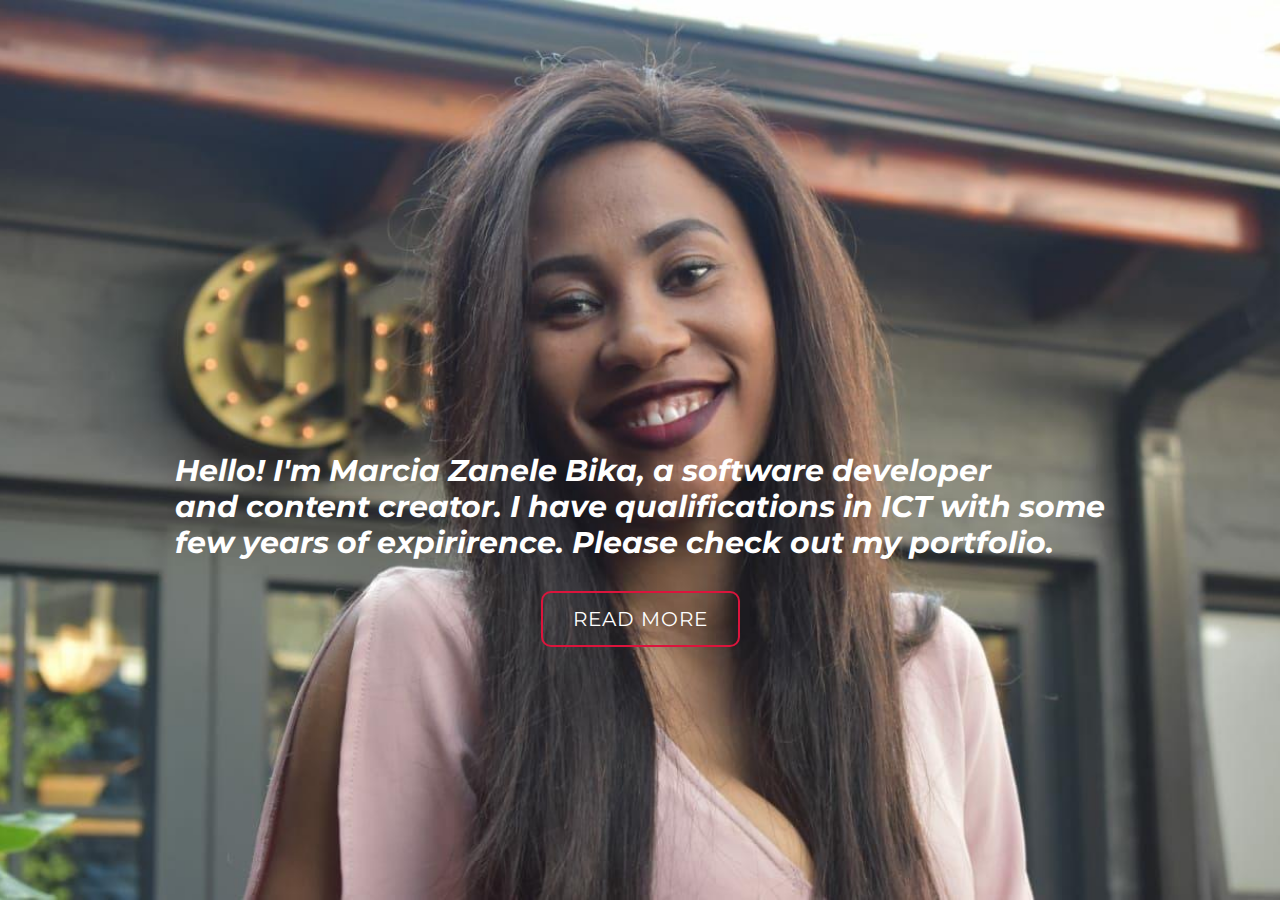
<file: index.html>
<!DOCTYPE html>
<html lang="en">
<head>
    <meta charset="UTF-8">
    <meta name="viewport" content="width=device-width, initial-scale=1.0">
    <link rel="stylesheet" href="https://cdnjs.cloudflare.com/ajax/libs/font-awesome/6.5.1/css/all.min.css" integrity="sha512-DTOQO9RWCH3ppGqcWaEA1BIZOC6xxalwEsw9c2QQeAIftl+Vegovlnee1c9QX4TctnWMn13TZye+giMm8e2LwA==" crossorigin="anonymous" referrerpolicy="no-referrer" />
    <link rel="stylesheet" href="style.css">
    <title>My landing page</title>
</head>
<body>
    <header id="landing">
        <h1><i>Hello! I'm Marcia Zanele Bika, a software developer<br>
              and content creator. I have qualifications in ICT with some<br>
              few years of expirirence.
              Please check out my portfolio.</i></h1>
           <a href="http://127.0.0.1:5501/home.html" type="button" class="button">Read More</a>

           <div class="social-icon">
            <a href="malito:marciazanele29@gmail.com" target="_blank"><i class="fa fa-envelope"></i></a>
            <a href="https://www.facebook.com/marcia.bika" target="_blank"><i class="fab fa-facebook"></i></a>
            <a href="https://www.linkedin.com/in/marcia-bika-65990a1a7" target="_blank"><i class="fab fa-linkedin"></i></a>
            <a href="https://github.com/marciabika" target="_blank"><i class="fab fa-github"></i></a>
           </div>

        </header>
</body>
</html>
</file>
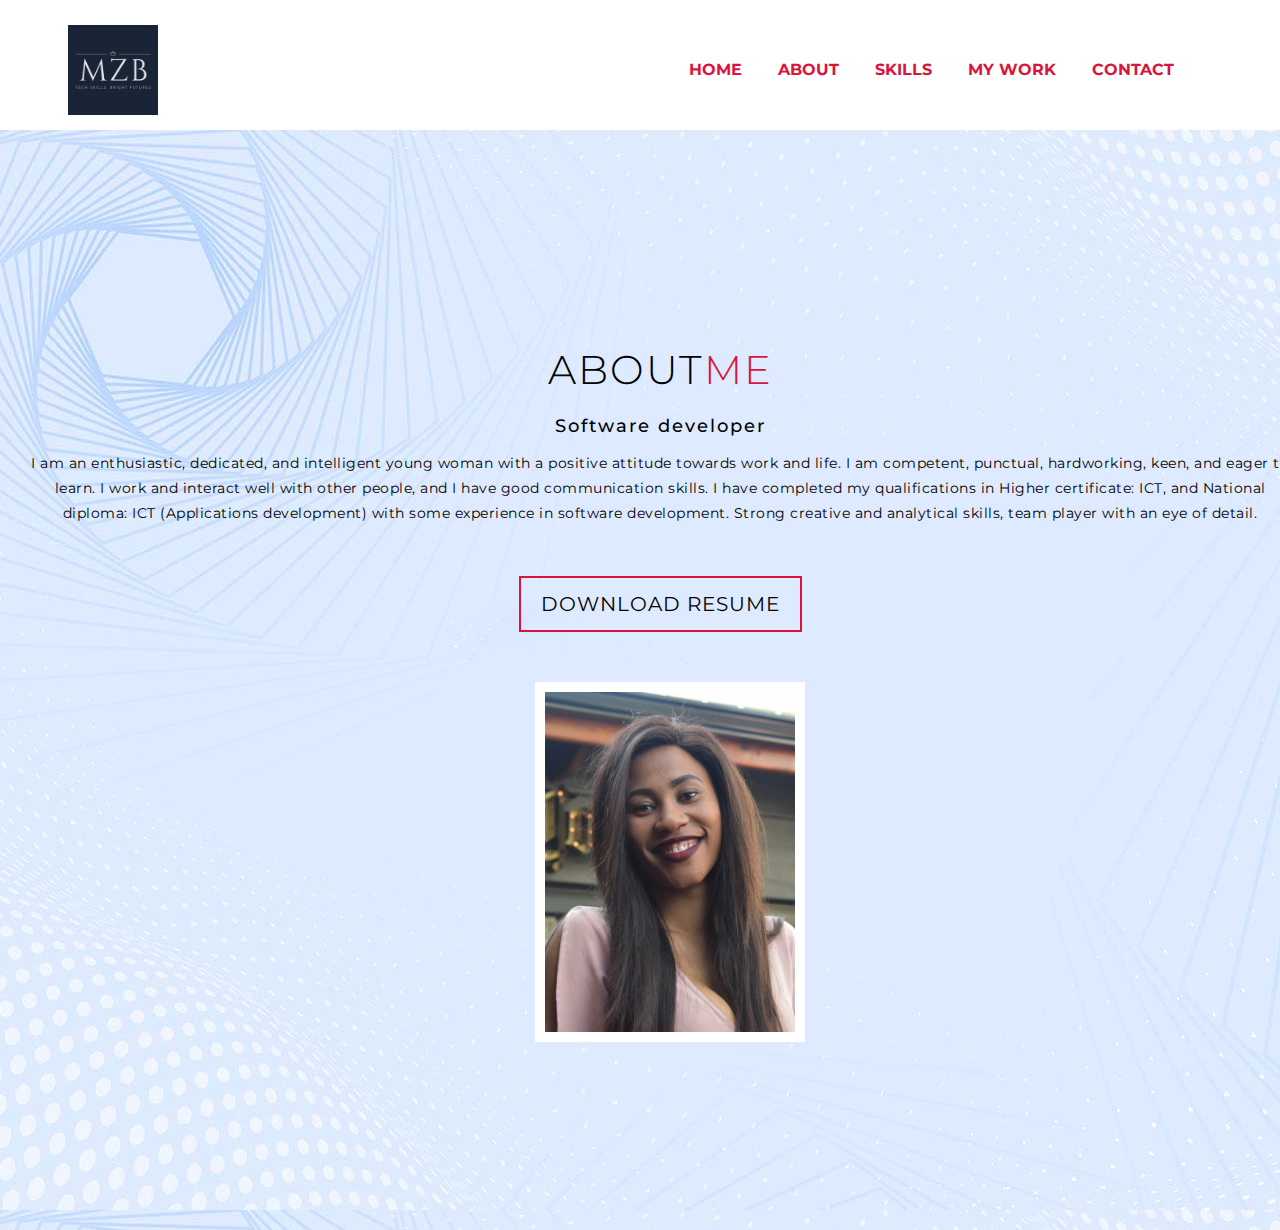
<file: about.html>
<!DOCTYPE html>
<html lang="en">
<head>
    <meta charset="UTF-8">
    <meta name="viewport" content="width=device-width, initial-scale=1.0">
    <link rel="stylesheet" href="https://cdnjs.cloudflare.com/ajax/libs/font-awesome/6.5.1/css/all.min.css" integrity="sha512-DTOQO9RWCH3ppGqcWaEA1BIZOC6xxalwEsw9c2QQeAIftl+Vegovlnee1c9QX4TctnWMn13TZye+giMm8e2LwA==" crossorigin="anonymous" referrerpolicy="no-referrer" />
    <link rel="stylesheet" href="style.css">
    <title>About</title>
</head>
<body>
    <section id="about">
    
        <div class="navbar">
            <img src="img/image1.jpg" class="logo">

            <ul>
                <li><a href="home.html">HOME</a></li>
                <li><a href="about.html">ABOUT</a></li>
                <li><a href="skills.html">SKILLS</a></li>
                <li><a href="mywork.html">MY WORK</a></li>
                <li><a href="contact.html">CONTACT</a></li>
            </ul>
        </div>

        <div class="about container">
            <div class="col-left">
                <div class="about-img">
                    <img src="img/IMG_2687.JPG" alt="">
                </div>
            </div>
            <div class="col-right">
                <h1 class="section-title">About<span>me</span></h1>
                <h2>Software developer</h2>
                <p>I am an enthusiastic, dedicated, and
                    intelligent young woman with a positive
                    attitude towards work and life. I am
                    competent, punctual, hardworking, keen, and
                    eager to learn. I work and interact well with
                    other people, and I have good
                    communication skills. I have completed my 
                    qualifications in Higher certificate: ICT, and 
                    National diploma: ICT (Applications 
                    development) with some experience in 
                    software development. Strong creative and 
                    analytical skills, team player with an eye of 
                    detail.</p>
                <a href="documents/Resume of Marcia Bika.pdf" class="cta">Download Resume</a>
            </div>
        </div>
    </section>
    
</body>
</html>
</file>
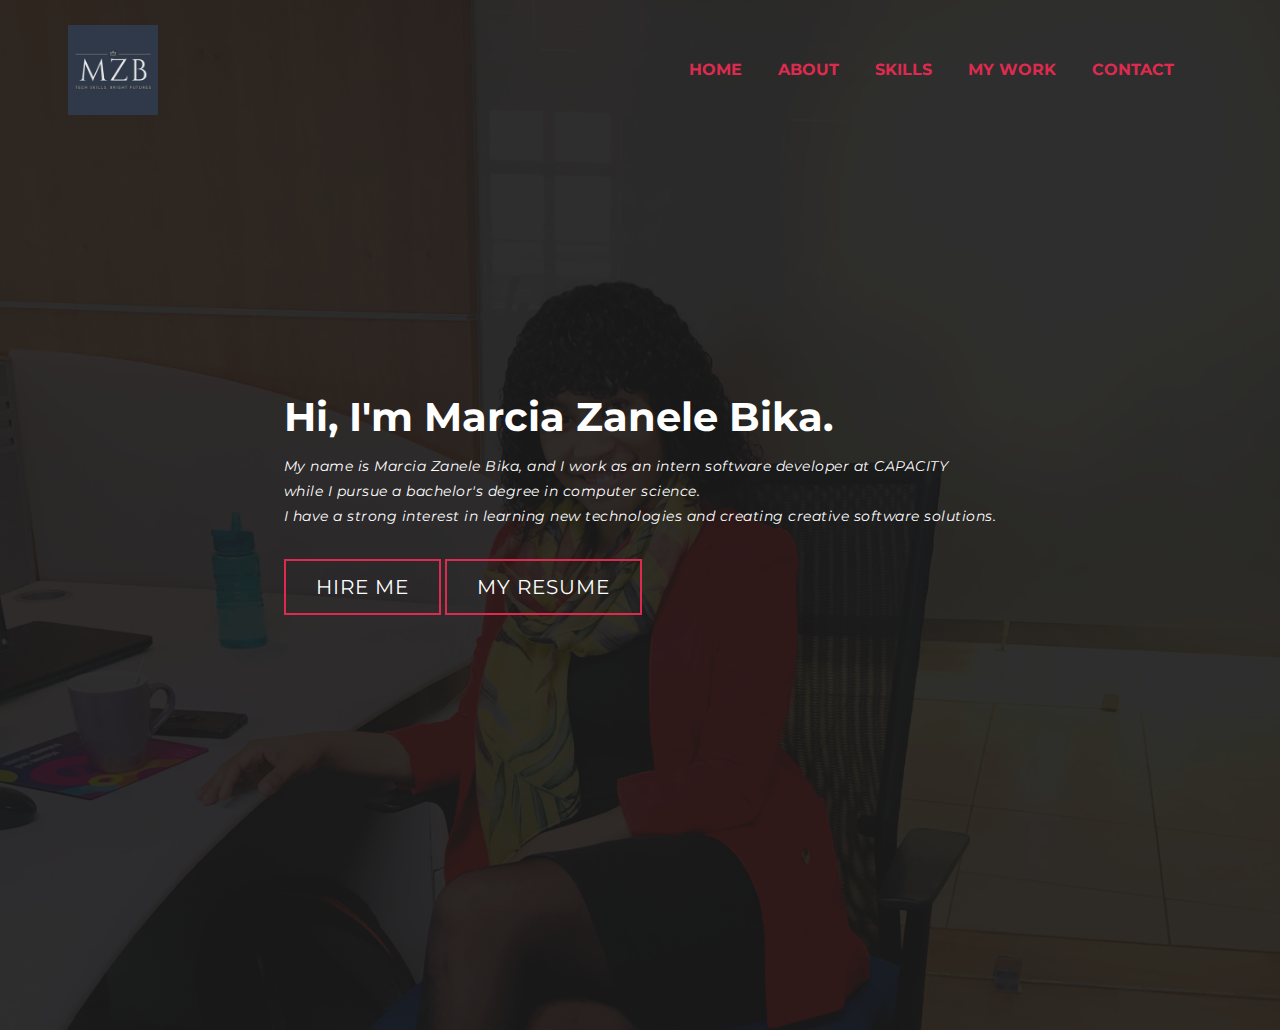
<file: home.html>
<!DOCTYPE html>
<html lang="en">
<head>
    <meta charset="UTF-8">
    <meta name="viewport" content="width=device-width, initial-scale=1.0">
    <title>Marcia's website</title>
    <link rel="stylesheet" href="https://cdnjs.cloudflare.com/ajax/libs/font-awesome/6.5.1/css/all.min.css" integrity="sha512-DTOQO9RWCH3ppGqcWaEA1BIZOC6xxalwEsw9c2QQeAIftl+Vegovlnee1c9QX4TctnWMn13TZye+giMm8e2LwA==" crossorigin="anonymous" referrerpolicy="no-referrer" />
    <link rel="stylesheet" href="style.css">
</head>
<body>
    <section id="main">
        <div class="navbar">
            <img src="img/image1.jpg" class="logo">

            <ul>
                <li><a href="home.html">HOME</a></li>
                <li><a href="about.html">ABOUT</a></li>
                <li><a href="skills.html">SKILLS</a></li>
                <li><a href="mywork.html">MY WORK</a></li>
                <li><a href="contact.html">CONTACT</a></li>
            </ul>
        </div>
        <div class="main container">

            <div>
               <h1>Hi, I'm <span>Marcia Zanele Bika</span>.</h1>
               <p><i>My name is Marcia Zanele Bika, and I work as an intern software developer at CAPACITY <br>while I pursue a bachelor's degree in computer science.<br>
                I have a strong interest in learning new technologies and creating creative software solutions.</i></p>
               <a href="contact.html" type="button" class="cta">Hire me</a>
               <a href="documents/Resume of Marcia Bika.pdf" type="button" class="cta">My resume</a>
            
               <div class="social-icon">
                <a href="malito:marciazanele29@gmail.com" target="_blank"><i class="fa fa-envelope"></i></a>
                <a href="https://www.facebook.com/marcia.bika" target="_blank"><i class="fab fa-facebook"></i></a>
                <a href="https://www.linkedin.com/in/marcia-bika-65990a1a7" target="_blank"><i class="fab fa-linkedin"></i></a>
                <a href="https://github.com/marciabika" target="_blank"><i class="fab fa-github"></i></a>
               </div>

               <div class="social-icon">
                <a href="index.html" target="_blank"><i class="fa-sharp fa-solid fa-arrow-left"></i></a>
               </div>
               
            </div>
        </div>
    </section>
</body>
</html>
</file>
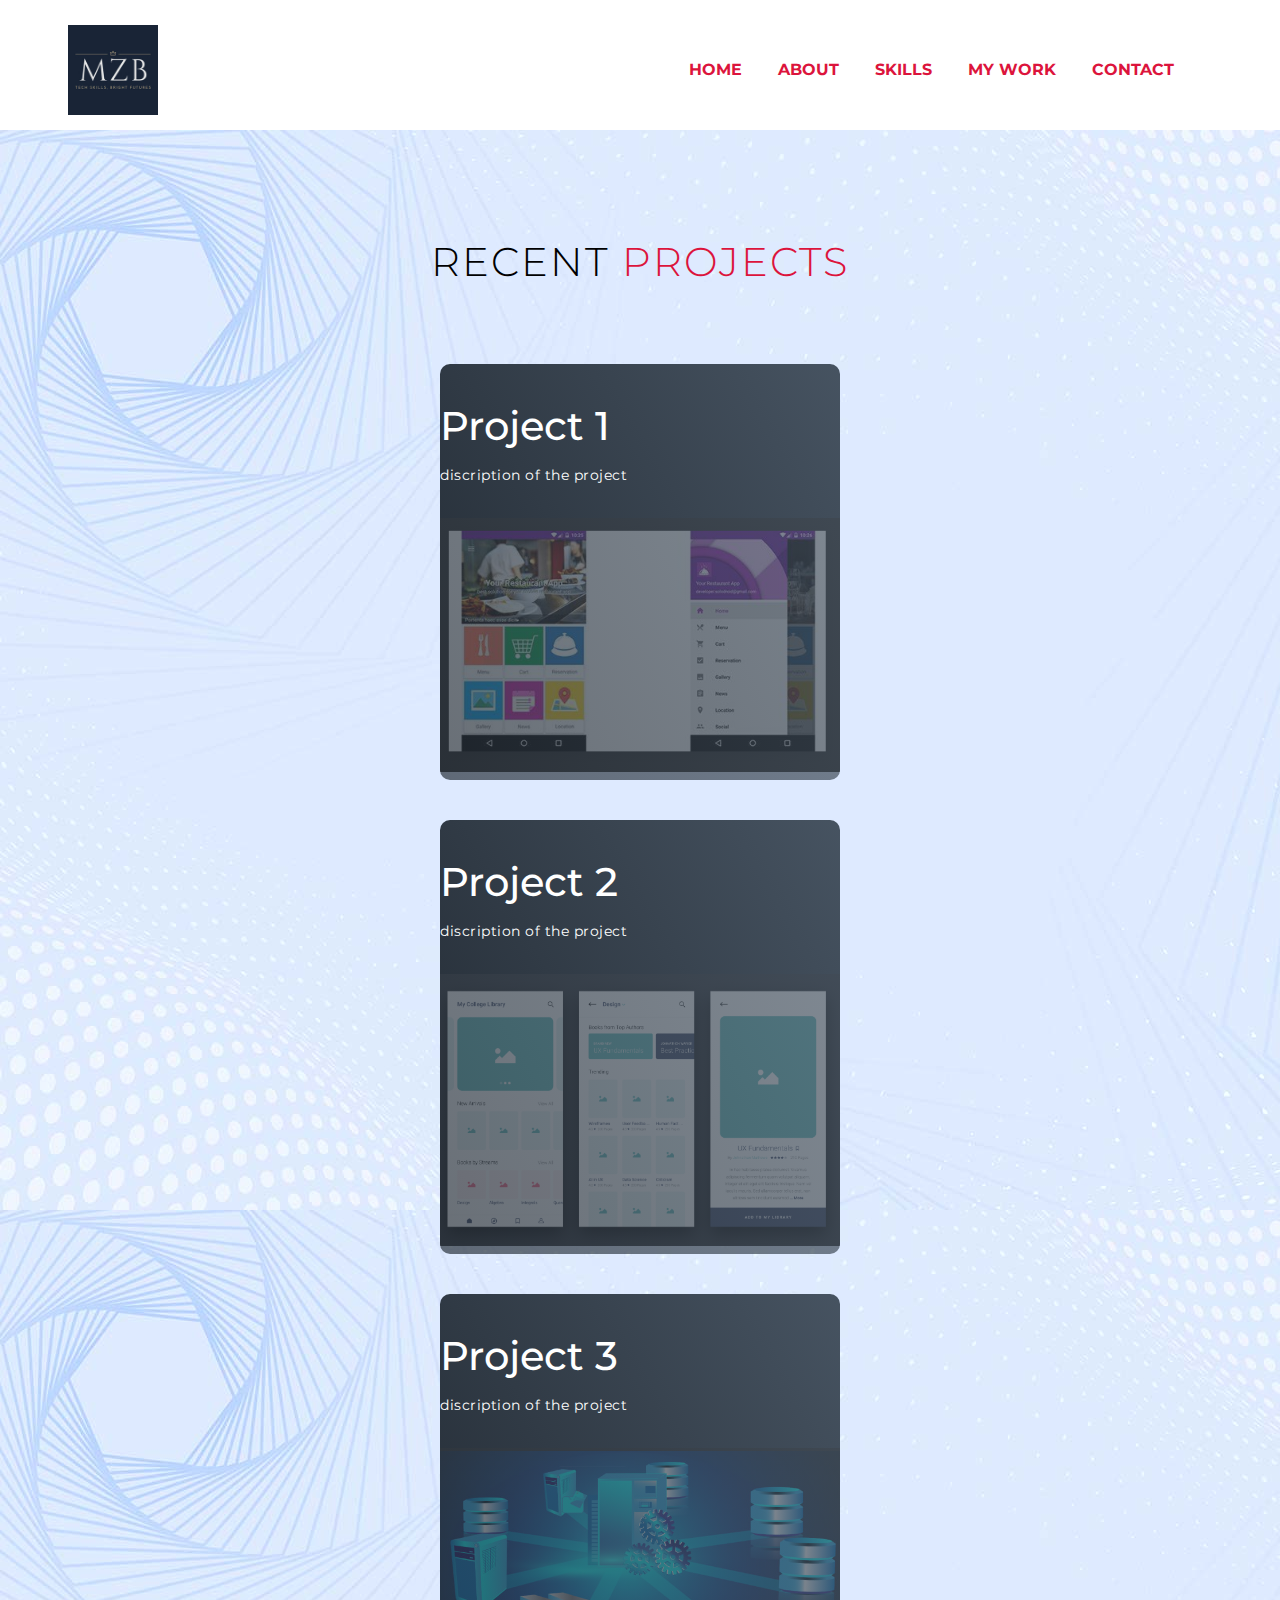
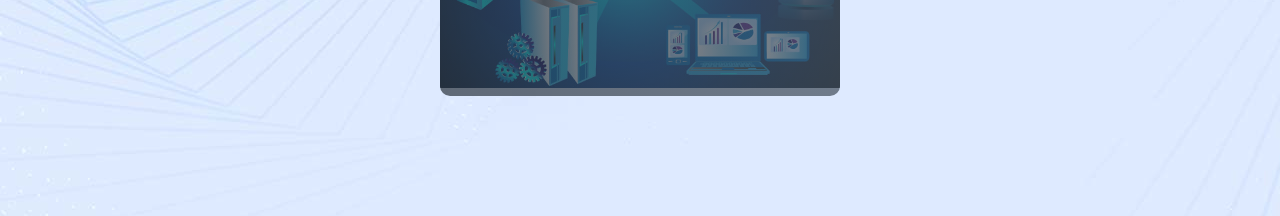
<file: mywork.html>
<!DOCTYPE html>
<html lang="en">
<head>
    <meta charset="UTF-8">
    <meta name="viewport" content="width=device-width, initial-scale=1.0">
    <title>My work</title>
    <link rel="stylesheet" href="https://cdnjs.cloudflare.com/ajax/libs/font-awesome/6.5.1/css/all.min.css" integrity="sha512-DTOQO9RWCH3ppGqcWaEA1BIZOC6xxalwEsw9c2QQeAIftl+Vegovlnee1c9QX4TctnWMn13TZye+giMm8e2LwA==" crossorigin="anonymous" referrerpolicy="no-referrer" />
    <link rel="stylesheet" href="style.css">
</head>
<body>
    <section id="projects">
      <div class="navbar">
        <img src="img/image1.jpg" class="logo">

        <ul>
            <li><a href="home.html">HOME</a></li>
            <li><a href="about.html">ABOUT</a></li>
            <li><a href="skills.html">SKILLS</a></li>
            <li><a href="mywork.html">MY WORK</a></li>
            <li><a href="contact.html">CONTACT</a></li>
        </ul>
    </div>
        <div class="projects container">
            <div class="projects-header">
                <h1 class="section-title">Recent <span>Projects</span></h1>
            </div>
            <div class="all-projects">
                <div class="project-item">
                    <div class="project-info">
                    <h1>Project 1</h1>
                    <p>discription of the project</p>
                    </div>
                  <div class="project-img">
                    <img src="img/project.PNG" alt="img">
                  </div>
                </div> 
                <div class="project-item">
                    <div class="project-info">
                    <h1>Project 2</h1>
                    <p>discription of the project</p>
                    </div>
                  <div class="project-img">
                    <img src="img/project2.PNG" alt="img">
                  </div>
                </div>
                <div class="project-item">
                    <div class="project-info">
                    <h1>Project 3</h1>
                    <p>discription of the project</p>
                    </div>
                  <div class="project-img">
                    <img src="img/project3.PNG" alt="img">
                  </div>
                </div>
            </div>
        </div>
    </section>
</body>
</html>
</file>
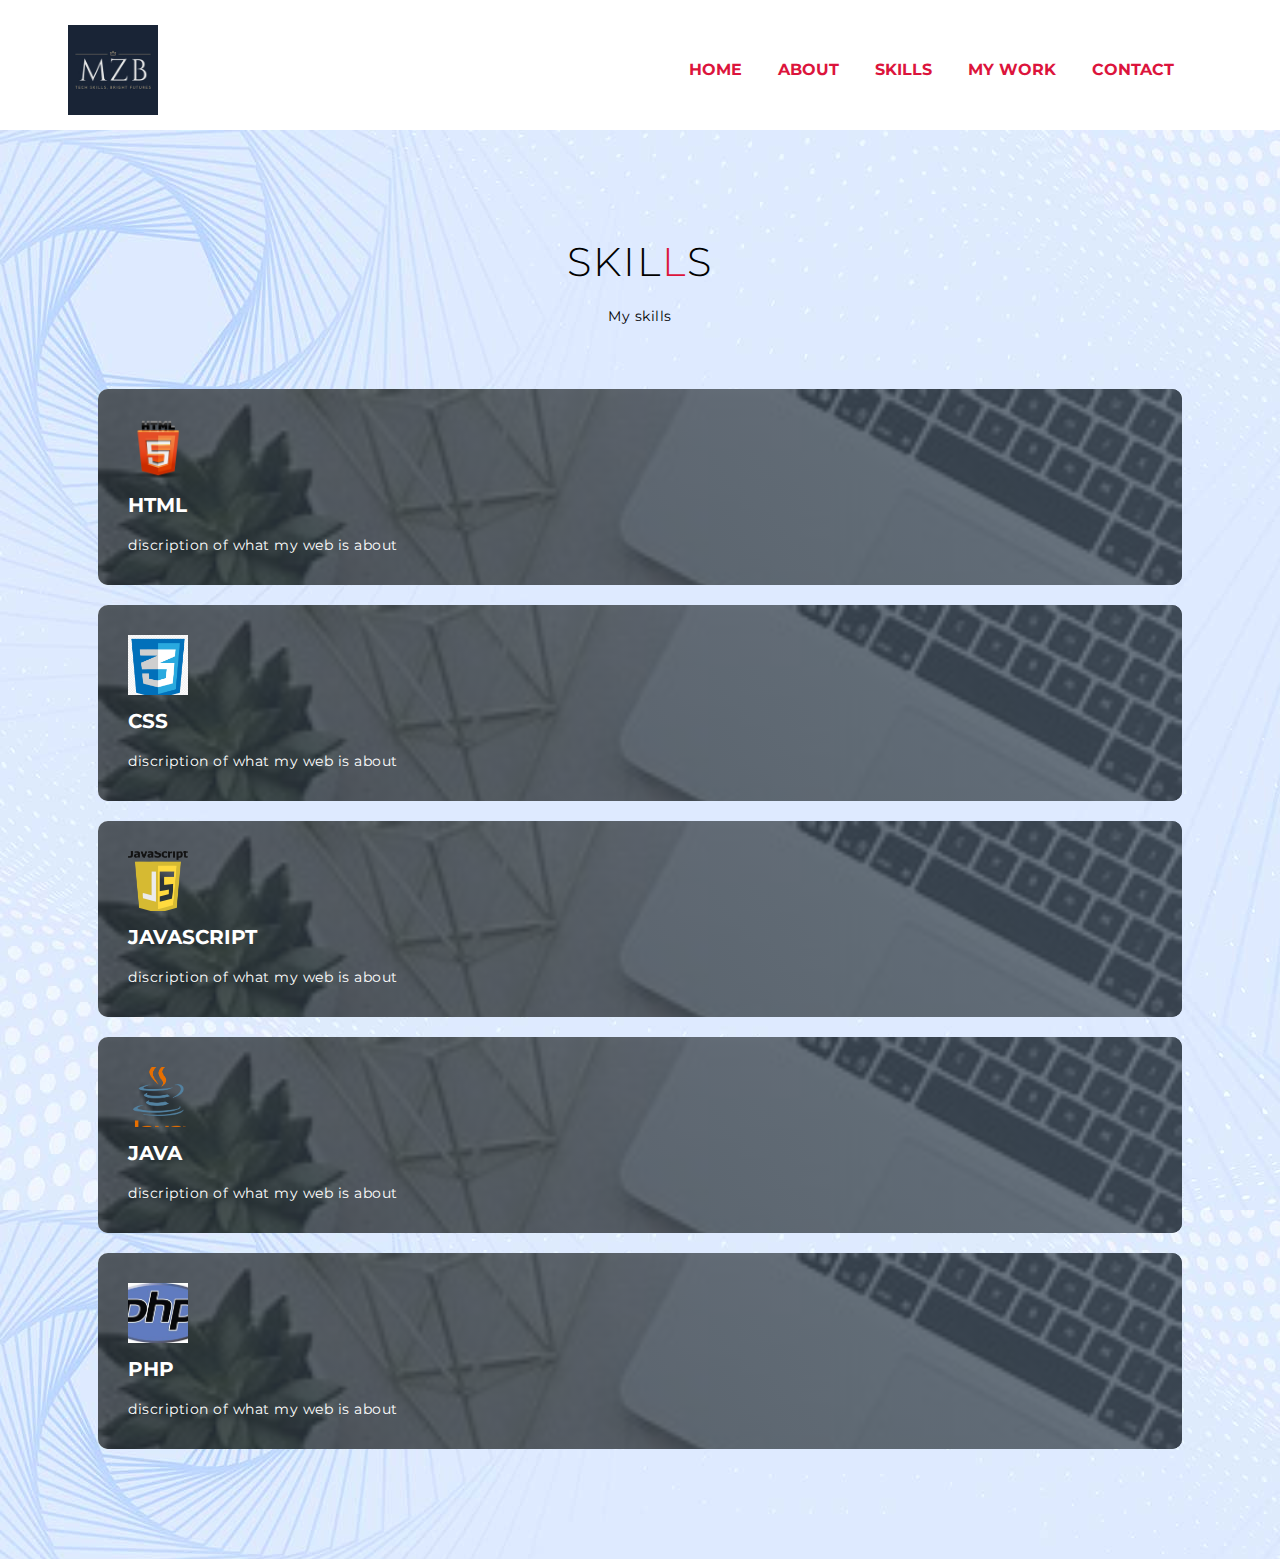
<file: skills.html>
<!DOCTYPE html>
<html lang="en">
<head>
    <meta charset="UTF-8">
    <meta name="viewport" content="width=device-width, initial-scale=1.0">
    <link rel="stylesheet" href="https://cdnjs.cloudflare.com/ajax/libs/font-awesome/6.5.1/css/all.min.css" integrity="sha512-DTOQO9RWCH3ppGqcWaEA1BIZOC6xxalwEsw9c2QQeAIftl+Vegovlnee1c9QX4TctnWMn13TZye+giMm8e2LwA==" crossorigin="anonymous" referrerpolicy="no-referrer" />
    <link rel="stylesheet" href="style.css">
    <title>Skills</title>
</head>
<body>
    <section id="skills">
        <div class="navbar">
            <img src="img/image1.jpg" class="logo">

            <ul>
                <li><a href="home.html">HOME</a></li>
                <li><a href="about.html">ABOUT</a></li>
                <li><a href="skills.html">SKILLS</a></li>
                <li><a href="mywork.html">MY WORK</a></li>
                <li><a href="contact.html">CONTACT</a></li>
            </ul>
        </div>
        <div class="skill container">
            <div class="skill-top">
                <h1 class="section-title">Skil<span>l</span>s</h1>
                <p>My skills</p>
            </div>
            <div class="skill-bottom">
             <div class="skill-item">
                <div class="icon"><img src="img/HTML.png" alt="icon1"></div>
                <h2>HTML</h2>
                <p>discription of what my web is about</p>
             </div>
             <div class="skill-item">
                <div class="icon"><img src="img/CSS.png" alt="icon1"></div>
                <h2>CSS</h2>
                <p>discription of what my web is about</p>
             </div>
             <div class="skill-item">
                <div class="icon"><img src="img/Javascript.png" alt="icon1"></div>
                <h2>JAVASCRIPT</h2>
                <p>discription of what my web is about</p>
             </div>
             <div class="skill-item">
                <div class="icon"><img src="img/Java_logo.png" alt="icon1"></div>
                <h2>JAVA</h2>
                <p>discription of what my web is about</p>
             </div>
             <div class="skill-item">
                <div class="icon"><img src="img/php.jfif" alt="icon1"></div>
                <h2>PHP</h2>
                <p>discription of what my web is about</p>
             </div>
            </div>
        </div>
    </section>
</body>
</html>
</file>
<file: style.css>
@import url('https://fonts.googleapis.com/css2?family=Andada+Pro:ital,wght@0,400..840;1,400..840&family=Lato:ital,wght@0,100;0,300;0,400;0,700;0,900;1,100;1,300;1,400;1,700;1,900&family=Montserrat:ital,wght@0,100..900;1,100..900&family=Poppins:ital,wght@0,100;0,200;0,300;0,400;0,500;0,600;0,700;0,800;0,900;1,100;1,200;1,300;1,400;1,500;1,600;1,700;1,800;1,900&display=swap');
*{
    margin: 0;
    padding: 0;
}  
body{
    margin:0;
    font-size: 17px;
    line-height: 1.6;
}

html{
    font-size: 10px;
    font-family: 'Montserrat', sans-serif;
}
a{
    text-decoration: none;
}
.container{
    min-height: 100vh;
    width: 100%;
    display: flex;
    align-items: center;
    justify-content: center;
}
.navbar{
    width: 86%;
    display: flex;
    margin: auto;
    padding: 15px 0;
    align-items: center;
    justify-content: space-between;
    
}
.navbar .logo{
    width: 90px;
    cursor: pointer;
    margin-top: 10px;
    margin-left: -2%;
}
ul{
    margin-top: 10px;
}
ul li{
    list-style: none;
    display: inline-block;
    padding: 10px 16px;
}
ul li a{
    font-size: 16px;
    font-weight: bold;
    text-decoration: none;
    color: crimson;
    margin-top: -3px;
    transition: .4s ease;
}
ul li a:hover{
    color: green;
}

img{
    height: 100%;
    width: 100%;
    object-fit: cover;
}
p{
    color: black;
    font-size: 1.4rem;
    margin-top: 5px;
    line-height: 2.5rem;
    font-weight: 300px;
    letter-spacing: .05rem;
}
.section-title{
    font-size: 4rem;
    font-weight: 300;
    color: black;
    margin-bottom: 10px;
    text-transform: uppercase;
    letter-spacing: .2rem;
    text-align: center;
}
.section-title span{
    color: crimson;
}
.cta{
    display: inline-block;
    padding: 10px 30px;
    color: white;
    background-color: transparent;
    border: 2px solid crimson;
    font-size: 2rem;
    text-transform: uppercase;
    letter-spacing: .1rem;
    margin-top: 30px;
    transition: .3s ease;
    transition-property: background-color, color;
}
.cta:hover{
    color: white;
    background-color: crimson; 
}
.brand h1{
    font-size: 3rem;
    text-transform: uppercase;
    color: white;
}
.brand h1 span{
    color: crimson;
}
/*start main*/
#main{
    background-image: url(./img/pic3.jpg);
    background-size: cover;
    background-position: top center;
    position: relative;
    opacity: .9;
}
#main::after{
    content: '';
    position:absolute;
    left: 0;
    top: 0;
    height: 100%;
    width: 100%;
    background-color: black;
    opacity: .9;
    z-index: -1;
}
#main h1{
    display: block;
    width: fit-content;
    font-size: 4rem;
    position: relative;
    color: white;
}
#main p{
    display: block;
    width: fit-content;
    position: relative;
    color: white;
}

/*end main*/

/*social icons*/
.social-icon{
    display: flex;
}
.social-icon a{
    width: 40px;
    height: 80px;
    text-align: left;
    text-decoration: none;
    color: White;
    margin: 0 30px;
    border-radius: 50%;
}
.social-icon a .fab{
    font-size: 20px;
    line-height: 80px;
}
.social-icon a .fa{
    font-size: 20px;
    line-height: 80px;
}
.social-icon a .fa-sharp{
    font-size: 20px;
    line-height: 80px;
}
.social-icon a .fa-sharp:hover{
    color: crimson;
}
.social-icon a .fab:hover{
    color: crimson;
}
.social-icon a .fa:hover{
    color: crimson;
}
/*end of social icons*/

/*start my work*/

#skills .skill{
    background-image: url(./img/image3.jpg);
    flex-direction: column;
    text-align: center;
    max-width: 100%;
    margin: 0 auto;
    padding: 100px 0;
}

#skills .skill-top p{
    color: black;
    font-size: 1.4rem;
    margin-top: 5px;
    line-height: 2.5rem;
    font-weight: 300px;
    letter-spacing: .05rem;
}
#skills .skill-bottom{
    display: flex;
    align-items: center;
    justify-content: center;
    flex-wrap: wrap;
    margin-top: 50px;
}
#skills .skill-item{
    flex-basis: 80%;
    display: flex;
    align-items: flex-start;
    justify-content: center;
    flex-direction: column;
    padding: 30px;
    border-radius: 10px;
    background-image: url(/img/image4.jfif);
    background-size: cover;
    margin: 10px 5%;
    position: relative;
    z-index: 1;
    overflow: hidden;
}
#skills .skill-item::after{
    content: '';
    position: absolute;
    left: 0;
    top: 0;
    height: 100%;
    width: 100%;
    background-image: linear-gradient(60deg, #29323c 0%, #485563 100%);
    opacity: .8;
    z-index: -1;
}
#skills .skill-bottom .icon{
    height: 50px;
    width: 50px;
    margin-bottom: 20px;
}
#skills .skill-bottom .icon img{
    height: 120%;
    width: 120%;
    object-fit: cover;
}
#skills .skill-item h2{
    font-size: 2rem;
    color: white;
    margin-bottom: 10px;
    text-transform: uppercase
}
#skills .skill-item p{
    color: white;
    text-align: left;
    font-size: 1.4rem;
    line-height: 1.9rem;
}
#skills .skill-item p{
    color: white;
    text-align: left;
}
/*end my work*/

/*start of project section*/
#projects .projects{
    background-image: url(./img/image3.jpg);
    flex-direction: column;
    max-width: 100%;
    margin: 0 auto;
    padding: 100px 0;
}
#projects .projects-header h1{
    margin-bottom: 50px;
}
#projects .all-projects{
    display: flex;
    align-items: center;
    justify-content: center;
    flex-direction: column;
}
#projects .project-item{
    display: flex;
    align-items: center;
    justify-content: center;
    flex-direction: column;
    width: 80%;
    margin: 20px auto;
    overflow: hidden;
    border-radius: 10px;
}
#projects .project-info{
    padding: 30px;
    flex-basis: 50%;
    height: 100%;
    width: 100%;
    display: flex;
    align-items: flex-start;
    justify-content: center;
    flex-direction: column;
    background-image: linear-gradient(60deg, #29323c 0%, #485563 100%);
    color: white;
}
#projects .project-info h1{
    font-size: 4rem;
    font-weight: 500;
}
#projects .project-info p{
    color: white;
}
#projects .project-img{
    flex-basis: 50%;
    height: 300px;
    overflow: hidden;
    position: relative;
}
#projects .project-img:after{
    content: '';
    position: absolute;
    left: 0;
    top: 0;
    height: 100%;
    width: 100%;
    background-image: linear-gradient(60deg, #29323c 0%, #485563 100%);
    opacity: .7;
}
#projects .project-img img{
    transition: .3s ease transform;
}
#projects .project-item:hover .project-img img{
    transform: scale(1.1);
}
/*end of project section*/

/*about section*/
#about .about{
    background-image: url(./img/image3.jpg);
    flex-direction: column-reverse;
    text-align: center;
    max-width: 100%;
    margin: 0 auto;
    padding: 100px 20px;
}
#about .col-left{
    width: 250px;
    height: 340px;
}
#about .col-right{
    width: 100%;
}
#about .col-right h2{
    font-size: 1.8rem;
    font-weight: 500;
    letter-spacing: .2rem;
    margin-bottom: 10px;
}
#about .col-right p{
    margin-bottom: 20px;
}
#about .col-right .cta{
    color: black;
    margin-bottom: 50px;
    padding: 10px 20px;
    font-size: 2rem;
}
#about .col-left .about-img{
    height: 100%;
    width: 100%;
    position: relative;
    border: 10px solid white;
}
#about .col-left .about-img::after{
    content: '';
    position: absolute;
    left: -33px;
    top: 19px;
    height: 100%;
    width: 100%;
    border: 7px solid crimson;
    z-index: -1;
}
/*end of about section*/

/*contact section*/
#contact .contact{
    background-image: url(./img/image3.jpg);
    position: relative;
    min-height: 100vh;
    padding: 50px 100px;
    display: flex;
    justify-content: center;
    align-items: center;
    flex-direction: column;
    top: 100%;
    max-width: 100%;
}
#contact .contact-items{
    width: 100%;
}
#contact .contact-item{
    width: 80%;
    padding: 20px;
}
#contact .contact-info h1{
    font-size: 2.5rem;
    font-weight: 500;
    margin-bottom: 5px;
    color: crimson;
}
#contact .icon{
    min-width: 60px;
    height: 40px;
    justify-content: center;
    align-items: center;
    border-radius: 50%;
    font-size: 22px;
}
#contact .contactForm{
    max-width: 550px;
    padding: 28px;
    margin:0 28px;
    border-radius: 10px;
    overflow: hidden;
    background: white;
    border: crimson;
    margin-left: 50%;
}
#contact .contactForm h3{
    font-size: 50px;
    color: #333;
    font-weight: 500;
}
#contact .contactForm .inputBox{
    position: relative;
    width: 100%;
    margin-top: 10px;
}
.contactForm .inputBox input,
.contactForm .inputBox textarea
{
    width: 100%;
    padding: 5px 0;
    font-size: 16px;
    margin: 10px 0;
    outline: none;
    resize: none;
}
#contact .contactForm .inputBox label{
    left:0;
    padding: 5px 0;
    font-size: 16px;
    margin: 10px 0;
    pointer-events: none;
    color: black;
    transition: 0.5s;
    
}
.contactForm .inputBox button[type="submit"]{
    text-decoration: none;
    color: #161414;
    margin: 26px 0;
    padding: 10px 18px;
    border-radius: 10px;
    display: inline-block;
    transition: .4s ease;
    cursor: pointer;
    margin-left: 10%
}
.contactForm .inputBox button[type="reset"]{
    text-decoration: none;
    color: #161414;
    margin: 26px 0;
    padding: 10px 18px;
    border-radius: 10px;
    display: inline-block;
    transition: .4s ease;
    cursor: pointer;
    margin-left: 40%
}
.contactForm .inputBox button:hover{
    background: crimson;
}
/*end of contact section*/

/*footer section*/
#footer{
    background-image: linear-gradient(60deg, #29323c 0%, #485563 100%);
}
#footer .footer{
    min-height: 200px;
    flex-direction: column;
    padding-top: 50px;
    padding-bottom: 10px;
    margin-left: 600px;
}
/*end of footer section*/
#landing{
    background-image: url(img/IMG_2687.JPG);
    background-size: cover;
    background-position: center;
    height: 100vh;
    display: flex;
    flex-direction: column;
    justify-content: center;
    align-items: center;
    text-align: left;
    padding: 0 20px;
}
#landing h1{
    font-size: 30px;
    line-height: 1.2;
    margin-top: 280px;
    color: white;
}
.button{
    display: inline-block;
    padding: 10px 30px;
    color: white;
    background-color: transparent;
    border: 2px solid crimson;
    border-radius: 10px;
    font-size: 2rem;
    text-transform: uppercase;
    letter-spacing: .1rem;
    margin-top: 30px;
    transition: .3s ease;
}
.button:hover{
    color: white;
    background-color: crimson; 
}
</file>
